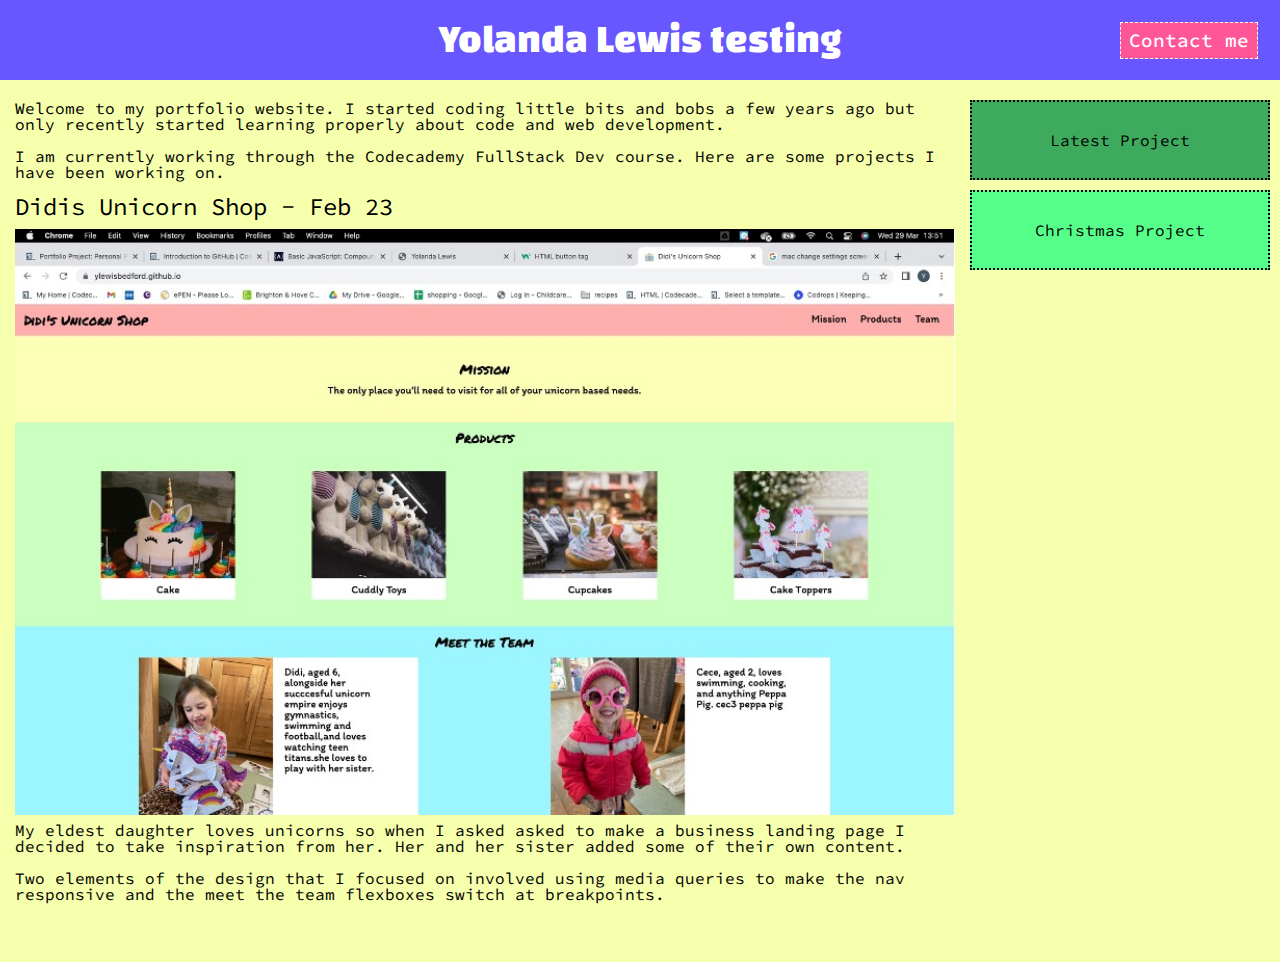
<file: index.html>
<!DOCTYPE html>
<html lang="en">

<head>
  <meta charset="UTF-8">
  <meta name="viewport" content="width=device-width, initial-scale=1.0">
  <title>Yolanda Lewis</title>
  <link rel="stylesheet" href="reset.css">
  <link rel="stylesheet" href="styles.css">
  <link rel="preconnect" href="https://fonts.googleapis.com">
  <link rel="preconnect" href="https://fonts.gstatic.com" crossorigin>
  <link href="https://fonts.googleapis.com/css2?family=Changa:wght@500&family=Source+Code+Pro:wght@400;900&display=swap"
    rel="stylesheet">




</head>

<body>

  <header>
    <h1>Yolanda Lewis testing</h1>
  </header>
  <div class="flexbox">
    <div class="leftColumn">
      <p class="intro-paragraph left-hand">Welcome to my portfolio website. I started coding little bits and bobs a few
        years ago but
        only recently started learning properly about code and web development. <br><br>I am currently working through
        the
        Codecademy FullStack Dev course. Here are some projects I have been working on.</p>

      <div id="latest-desktop" class="left-hand">
        <h2>Didis Unicorn Shop - Feb 23</h2>
        <img class="project-images" src="Picture 1.jpg"
          alt="screenshot of Didis unicorn website, rainbow coloured sections showing a headers, mission, products and team section each with pictures">
        <br>
        <p class="project-text">My eldest daughter loves unicorns so when I asked asked to make a business landing page
          I decided to take inspiration from her.
          Her and her sister added some of their own content.<br><br>
          Two elements of the design that I focused on involved using media queries to make the nav responsive and the
          meet the team flexboxes switch at breakpoints.</p>
      </div>

      <div id="christmas-desktop">
        <h2>Christmas Project - Mar 23</h2>
        <img class="project-images" src="Picture 2.jpg"
          alt="screen shot of Christmas website with input box in center and text 'Use th4e calculator below to find out how many presents you would have accumulated on a given day of christmas' ">
        <br>
        <p class="project-text">The brief was make something fun and Christmas themed for the local Codebar
          Christmas
          Competition.<br><br>
          I based this project around the song "The Twelve Days of Christmas", creating a calculator for the number
          of
          presents received each day and in total.<br><br>
          In hindsight it was quite an ambitious project so early in my coding journey but I sought help where
          needed,
          building and rebuilding to ensure I understood each part of the code I was using.</p>
      </div>
    </div>


    <div class="rightColumn">
      <ul>

        <li>
          <button id="latestProjectButton" class="projectButton" type="button">Latest Project <span
              id="plusLatest">+</span></button>
          <div id="latest">
            <img class="project-images" src="Picture 1.jpg"
              alt="screenshot of Didis unicorn website, rainbow coloured sections showing a headers, mission, products and team section each with pictures">
            <h2>Didis Unicorn Shop - Feb 23</h2><br>
            <p class="project-text">My eldest daughter loves unicorns so when I asked asked to make a business landing
              page
              I decided to take inspiration from her.
              Her and her sister added some of their own content.<br><br>
              Two elements of the design that I focused on involved using media queries to make the nav responsive and
              the
              meet the team flexboxes switch at breakpoints.</p>
          </div>
        </li>

        <li>
          <button id="christmasProjectButton" class="projectButton" type="button">Christmas Project <span
              id="plusChristmas">+</span></button>
          <div id="christmas">
            <img class="project-images" src="Picture 2.jpg"
              alt="screen shot of Christmas website with input box in center and text 'Use th4e calculator below to find out how many presents you would have accumulated on a given day of christmas'">
            <h2>Christmas Project - Mar 23</h2><br>
            <p class="project-text">The brief was make something fun and Christmas themed for the local Codebar
              Christmas
              Competition.<br><br>
              I based this project around the song "The Twelve Days of Christmas", creating a calculator for the number
              of
              presents received each day and in total.<br><br>
              In hindsight it was quite an ambitious project so early in my coding journey but I sought help where
              needed,
              building and rebuilding to ensure I understood each part of the code I was using.</p>
          </div>
        </li>
      </ul>
    </div>
  </div>




  <footer>
    <a href="contact.html" class="nav-switch">Contact me</a>
  </footer>

  <script src="button.js"></script>
</body>

</html>
</file>
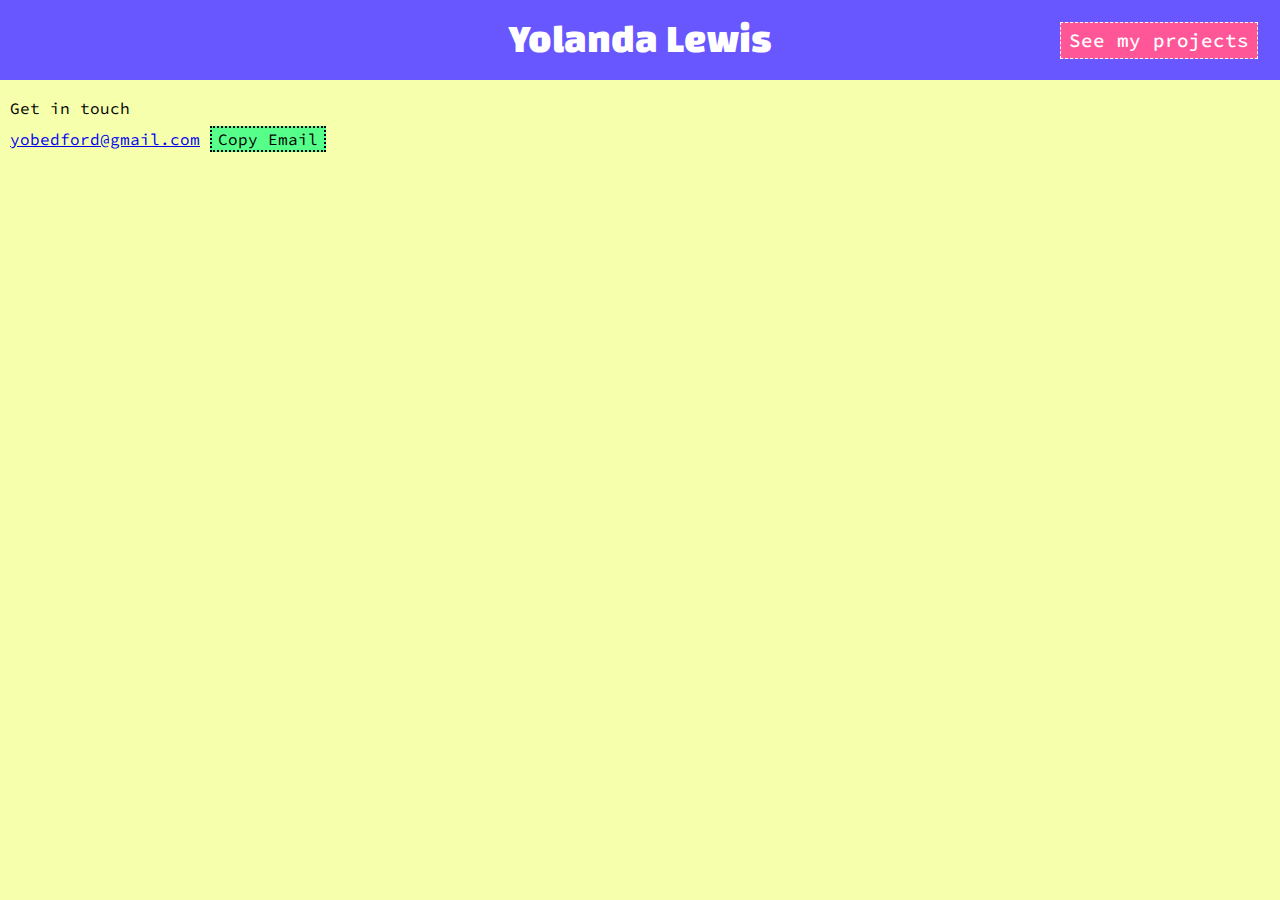
<file: contact.html>
<!DOCTYPE html>
<html lang="en">

<head>
    <meta charset="UTF-8">
    <meta name="viewport" content="width=device-width, initial-scale=1.0">
    <title>Contact me</title>
    <link rel="stylesheet" href="reset.css">
    <link rel="stylesheet" href="styles.css">
    <link rel="preconnect" href="https://fonts.googleapis.com">
    <link rel="preconnect" href="https://fonts.gstatic.com" crossorigin>
    <link
        href="https://fonts.googleapis.com/css2?family=Changa:wght@500&family=Source+Code+Pro:wght@400;900&display=swap"
        rel="stylesheet">
</head>

<body>
    <header>
        <h1>Yolanda Lewis</h1>
    </header>

    <main>
        <div class="contact-details">
            <p>Get in touch</p>
            <address>
                <a href="mailto:yobedford@gmail.com">yobedford@gmail.com</a><button id="copy-email-btn">Copy
                    Email</button>
            </address>
        </div>
    </main>


    <footer>
        <a href="index.html" class="nav-switch">See my projects</a>
    </footer>
    <script src="copy.js"></script>
</body>

</html>
</file>
<file: styles.css>
/* universal styles */
body {
    background-color: #f6ffab;
    font-family: 'Source Code Pro', monospace;
}

h2 {
    font-size: 1.5rem;
}

/* header */
header {
    font-family: 'Changa', sans-serif;
    font-weight: 900;
    background-color: #6856ff;
    text-align: center;
    padding-top: 20px;
    padding-bottom: 20px;
    font-size: 2.5rem;
    color: white;
}

/* intro paragraph */
.intro-paragraph {
    margin: 15px 10px;
}

/* mobile buttons */
ul {
    padding-left: 0;
    padding-bottom: 4rem;
}

li {
    list-style-type: none;
    margin: 10px;
}

#latest-desktop,
#christmas-desktop,
#latest,
#christmas {
    display: none;
}



.projectButton {
    width: 100%;
    height: 100px;
    background-color: #56ff8a;
    border-style: dotted;
    font-family: 'Source Code Pro', monospace;
    color: black;
    text-align: center;
    font-size: 1.5rem;
    padding: auto;
}

#plusLatest,
#plusChristmas {
    font-size: 2rem;
    font-weight: 900;
    color: black;
    padding: auto;
}

/* Projects */

.project-images {
    padding-top: 10px;
    padding-bottom: 5px;
    width: 100%;
}



/* Footer */

footer {
    background-color: #6856ff;
    position: fixed;
    bottom: 0;
    width: 100%;
    text-align: center;
    padding-top: 1rem;
    padding-bottom: 1rem;
}

.nav-switch {
    text-decoration: none;
    color: white;
    font-size: 1.2rem;
    font-weight: 500;
    border-style: dashed;
    border-width: 1px;
    padding: 0.5rem;
    background-color: #ff5698;
}

/*copy button contact page*/
#copy-email-btn {
    background-color: #56ff8a;
    border-style: dotted;
    font-family: 'Source Code Pro', monospace;
    color: black;
    text-align: center;
    font-size: 1rem;
    margin: 10px;

}

.contact-details {
    margin: 10px;
}

/* media queries */




@media only screen and (min-width: 768px) {

    #latest-desktop {
        display: block;

        margin-bottom: 60px;
        margin-left: 15px;
        margin-right: 5px;


    }

    ul {
        margin-top: 100px;
    }

    #christmas-desktop {
        margin-bottom: 80px;
        margin-left: 15px;
        margin-right: 5px;
    }

    .intro-paragraph {
        margin-left: 15px;
        margin-top: 100px;
    }

    .nav-switch {
        position: fixed;
        top: 22px;
        right: 22px;
    }

    footer {
        background-color: #f7ffab00;

    }

    header {
        width: 100%;
        position: fixed;
        top: 0px;
    }


    .projectButton {
        font-size: 1rem;
        height: 80px;
        width: 300px;

    }

    #plusLatest,
    #plusChristmas {
        display: none;
    }

    #latestProjectButton {
        background-color: #3daa5e;
    }

    .flexbox {
        display: flex;
    }

    .contact-details {
        margin-top: 100px;
    }

}
</file>
